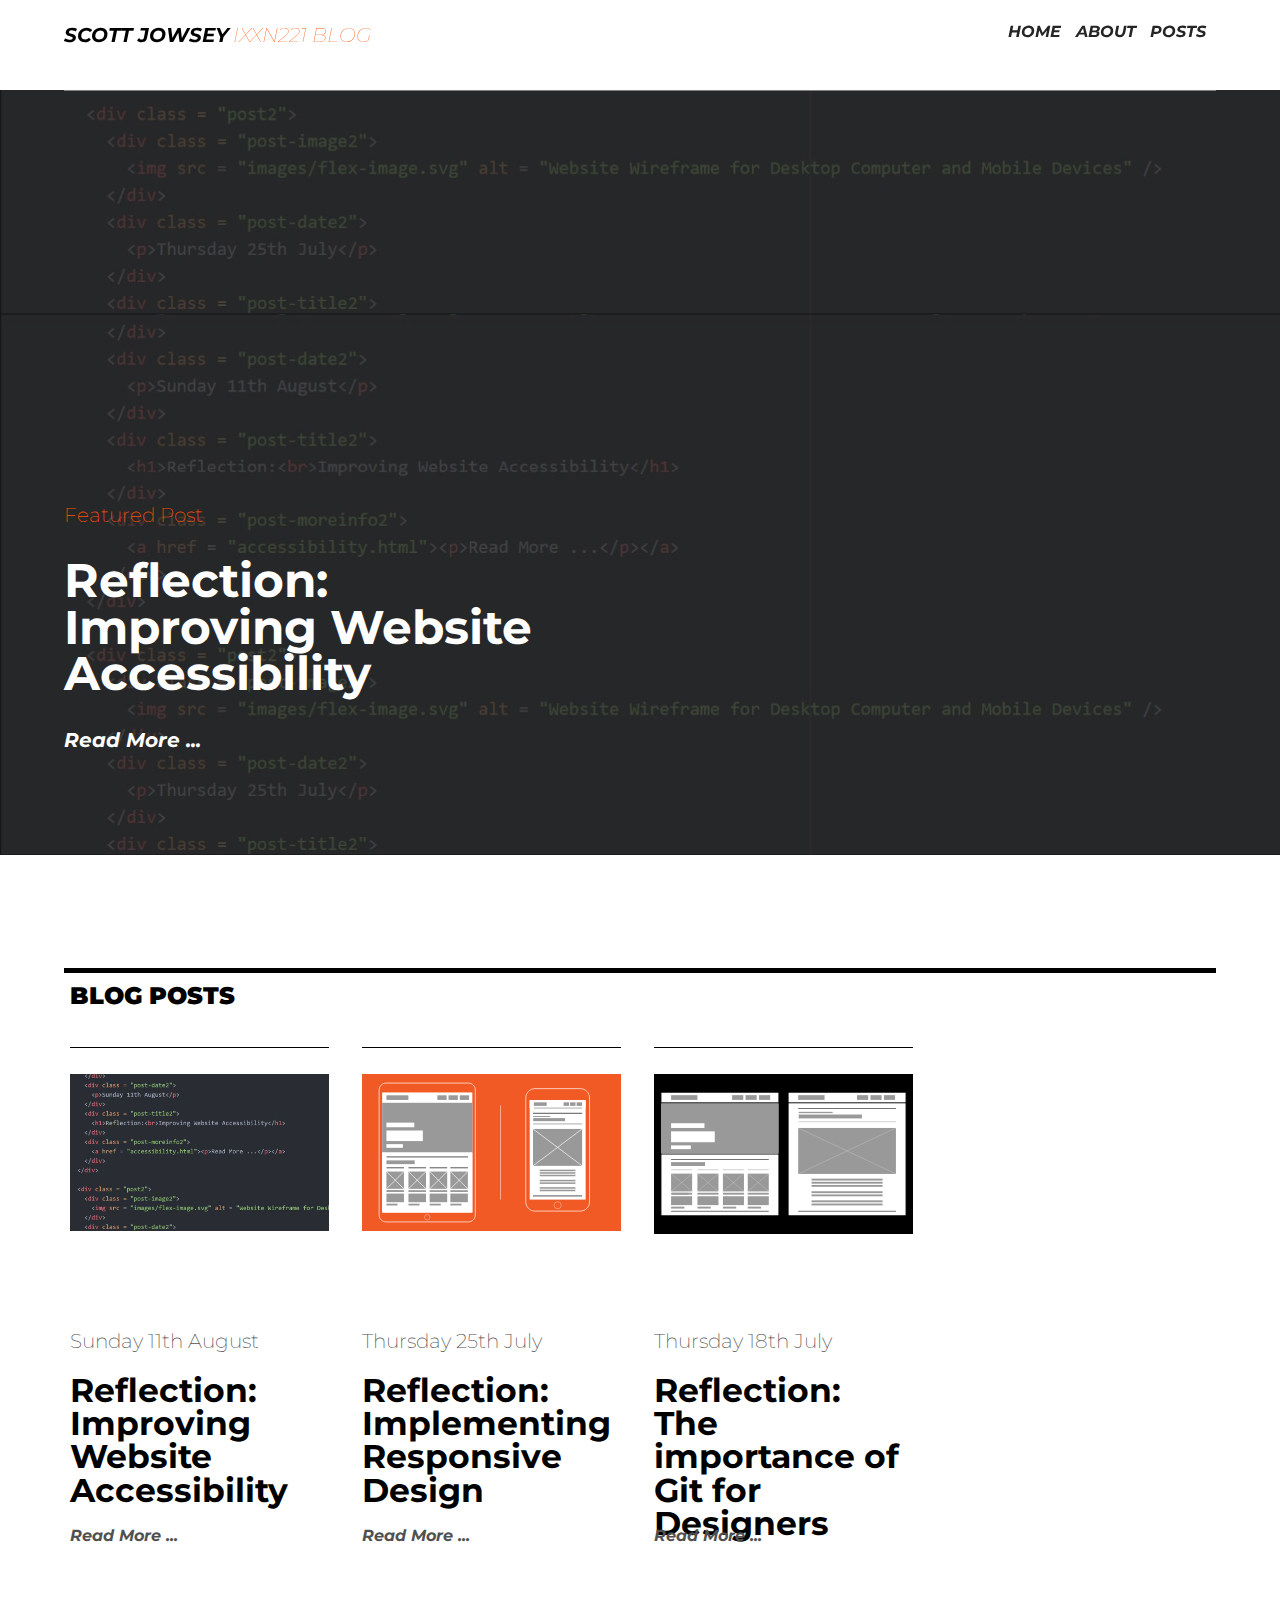
<file: index.html>
<!DOCTYPE HTML>
<html>
  <head>
    <link rel="stylesheet" type="text/css" href="styles.css">
    <link href="https://fonts.googleapis.com/css?family=Montserrat:400i,700&display=swap" rel="stylesheet">
    <link href="https://fonts.googleapis.com/css?family=Montserrat:200,200i&display=swap" rel="stylesheet">
    <title>Scott Jowsey - Home</title>
  </head>
  <body>
    <div class = "nav">
      <div class = "line">
      </div>
      <div class = "logo">
        <h1>SCOTT JOWSEY</h1>
        <h3>IXXN221 BLOG</h3>
      </div>
      <div class = "navigation">
          <a href="index.html">HOME</a>
          <a>ABOUT</a>
          <a href="#blog-posts2">POSTS</a>
      </div>
    </div>

    <div id = "home-info">
      <div class = "home-title">
        <p>Featured Post</p>
      </div>
      <div class = "home-blurb">
        <h1>Reflection:<br>Improving Website Accessibility</h1>
      </div>
      <div class = "home-blog-button">
        <a href = "accessibility.html"><p>Read More ...</p></a>
      </div>
    </div>

    <div id = "blog-posts">
      <div class = "page-break">
      </div>

      <div class = "posts2">
        <div class = "post-header">
          <h2>BLOG POSTS</h2>
        </div>

        <div class = "post1">
          <div class = "post-image2">
            <img src = "images/accessibility2.svg" alt = "Image of HTML code that creates an image description" />
          </div>
          <div class = "post-date2">
            <p>Sunday 11th August</p>
          </div>
          <div class = "post-title2">
            <h1>Reflection:<br>Improving Website Accessibility</h1>
          </div>
          <div class = "post-moreinfo2">
            <a href = "accessibility.html"><p>Read More ...</p></a>
          </div>
        </div>

        <div class = "post2">
          <div class = "post-image2">
            <img src = "images/flex-image.svg" alt = "Website Wireframe for Desktop Computer and Mobile Devices" />
          </div>
          <div class = "post-date2">
            <p>Thursday 25th July</p>
          </div>
          <div class = "post-title2">
            <h1>Reflection:<br>Implementing Responsive Design</h1>
          </div>
          <div class = "post-moreinfo2">
            <a href = "flexbox.html"><p>Read More ...</p></a>
          </div>
        </div>

        <div class = "post3">
          <div class = "post-image">
            <img src = "images/wireframe2.svg" >
          </div>
          <div class = "post-date2">
            <p>Thursday 18th July</p>
          </div>
          <div class = "post-title2">
            <h1>Reflection:<br>The importance of Git for Designers</h1>
          </div>
          <div class = "post-moreinfo2">
            <a href = "reflection.html"><p>Read More ...</p></a>
          </div>
        </div>

      </div>
    </div>
  </body>

</html>
</file>
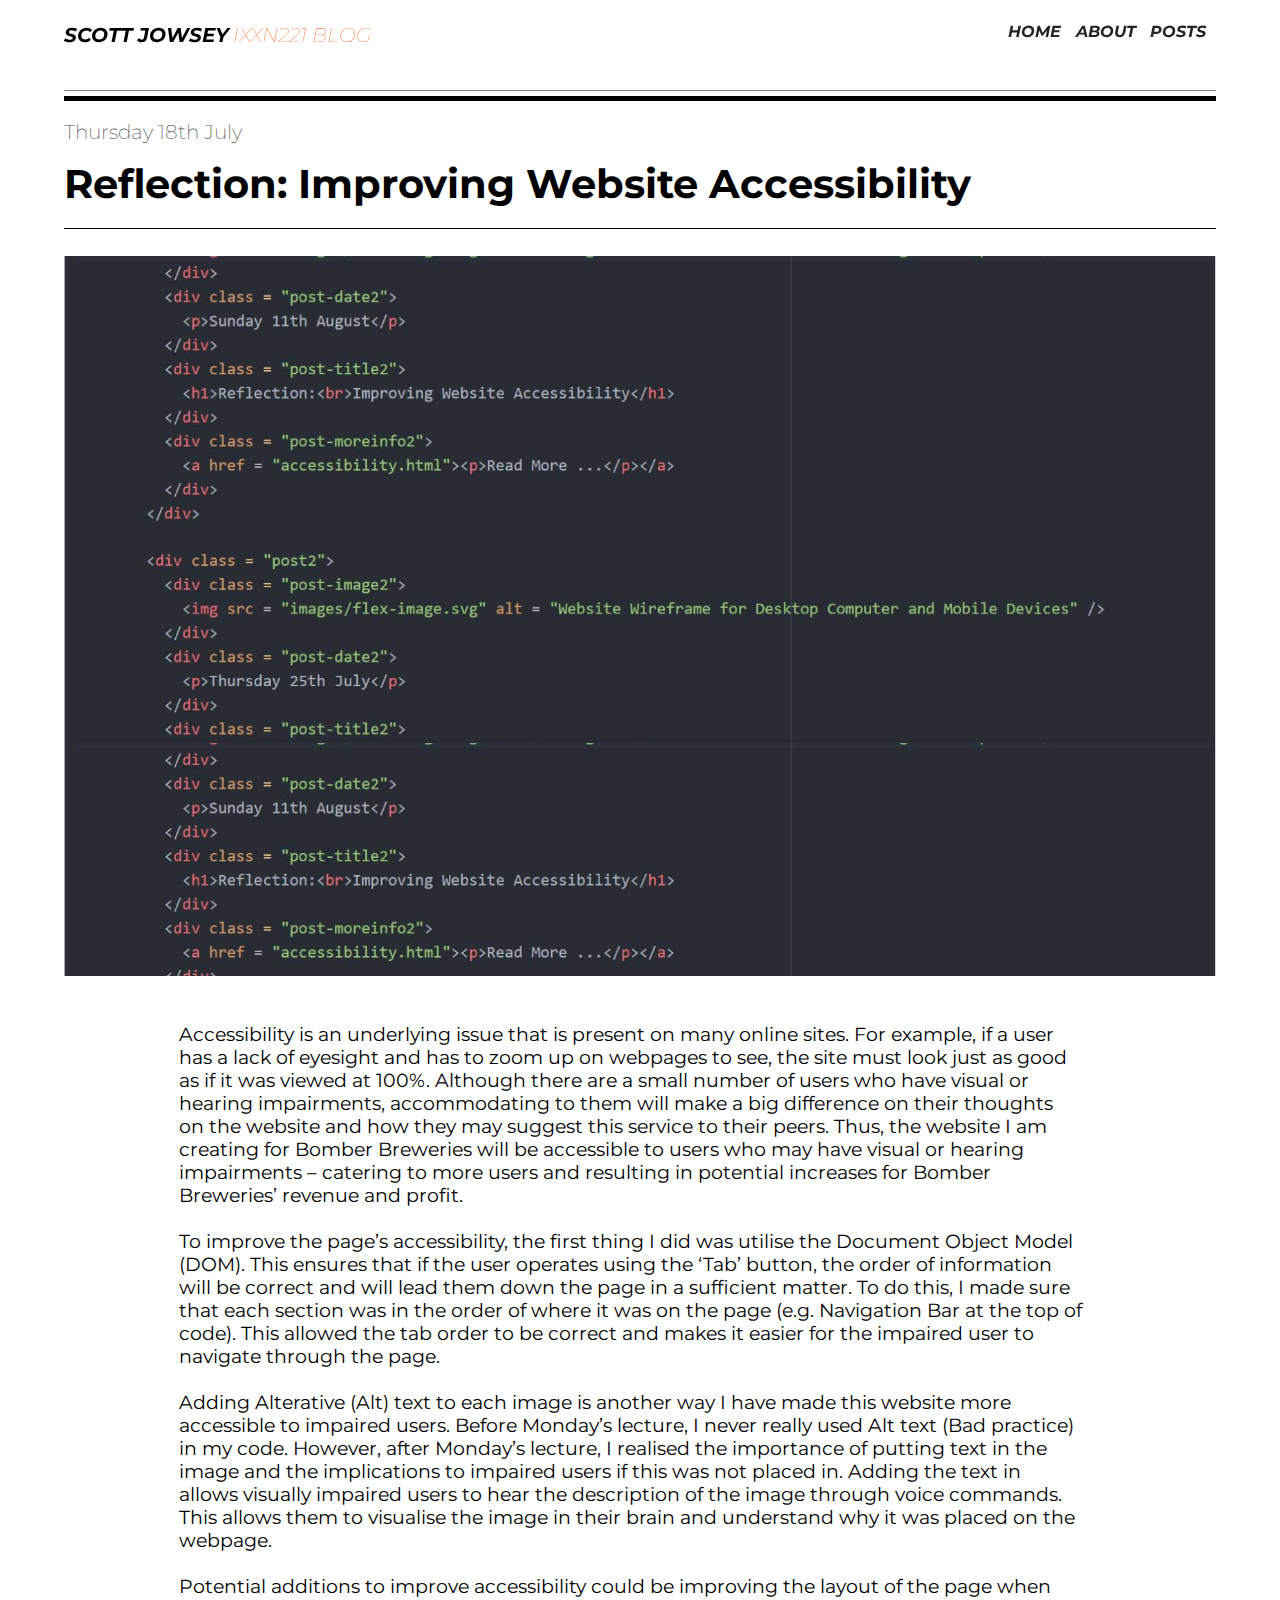
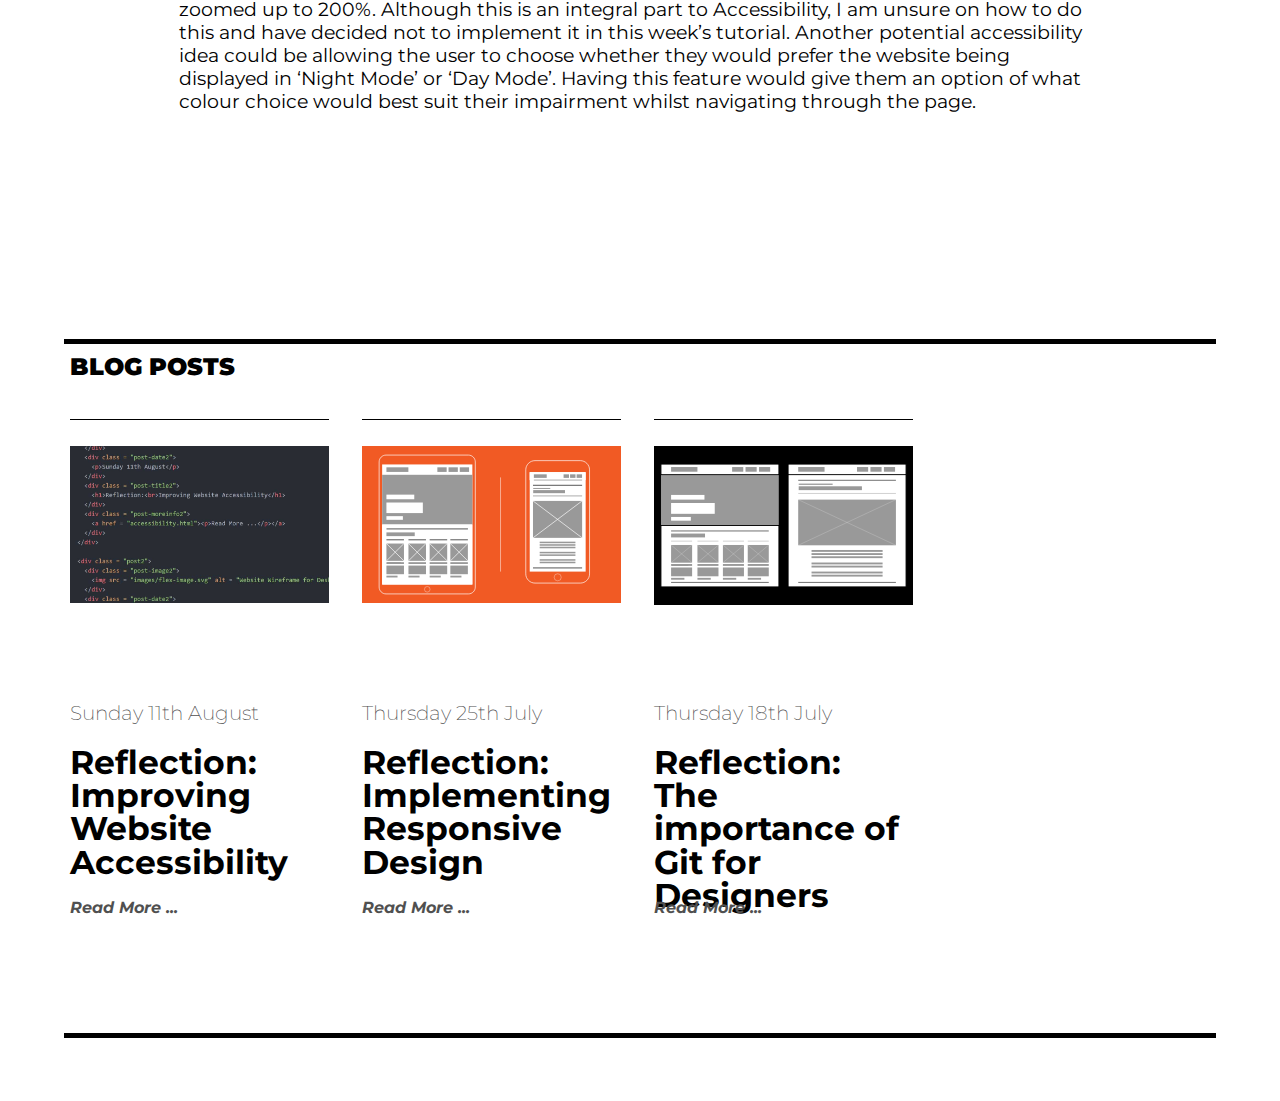
<file: accessibility.html>
<!DOCTYPE HTML>
<html>
  <head>
    <link rel="stylesheet" type="text/css" href="styles.css">
    <link href="https://fonts.googleapis.com/css?family=Montserrat:400i,700&display=swap" rel="stylesheet">
    <link href="https://fonts.googleapis.com/css?family=Montserrat:200,200i&display=swap" rel="stylesheet">
    <link href="https://fonts.googleapis.com/css?family=Montserrat&display=swap" rel="stylesheet">
    <title>Scott Jowsey - Home</title>
  </head>
  <body>
    <div class = "nav">
      <div class = "line">
      </div>
      <div class = "logo">
        <h1>SCOTT JOWSEY</h1>
        <h3>IXXN221 BLOG</h3>
      </div>
      <div class = "navigation">
          <a href="index.html">HOME</a>
          <a>ABOUT</a>
          <a href="#blog-posts">POSTS</a>
      </div>
    </div>

    <div class = "reflection-post">
      <div class = "reflection-date">
        <p>Thursday 18th July</p>
      </div>
      <div class = "reflection-title">
        <h1>Reflection: Improving Website Accessibility</h1>
      </div>
      <div class = "accessibility-image">
      </div>
      <div class = "reflection-paragraph">
          <p>Accessibility is an underlying issue that is present on many online sites.  For example, if a user has a lack of eyesight and has to zoom up on webpages to see, the site must look just as good as if it was viewed at 100%. Although there are a small number of users who have visual or hearing impairments, accommodating to them will make a big difference on their thoughts on the website and how they may suggest this service to their peers. Thus, the website I am creating for Bomber Breweries will be accessible to users who may have visual or hearing impairments – catering to more users and resulting in potential increases for Bomber Breweries’ revenue and profit.
          <br></br>To improve the page’s accessibility, the first thing I did was utilise the Document Object Model (DOM). This ensures that if the user operates using the ‘Tab’ button, the order of information will be correct and will lead them down the page in a sufficient matter. To do this, I made sure that each section was in the order of where it was on the page (e.g. Navigation Bar at the top of code). This allowed the tab order to be correct and makes it easier for the impaired user to navigate through the page.
          <br></br>Adding Alterative (Alt) text to each image is another way I have made this website more accessible to impaired users. Before Monday’s lecture, I never really used Alt text (Bad practice) in my code. However, after Monday’s lecture, I realised the importance of putting text in the image and the implications to impaired users if this was not placed in. Adding the text in allows visually impaired users to hear the description of the image through voice commands. This allows them to visualise the image in their brain and understand why it was placed on the webpage.
          <br></br>Potential additions to improve accessibility could be improving the layout of the page when zoomed up to 200%. Although this is an integral part to Accessibility, I am unsure on how to do this and have decided not to implement it in this week’s tutorial.
          Another potential accessibility idea could be allowing the user to choose whether they would prefer the website being displayed in ‘Night Mode’ or ‘Day Mode’. Having this feature would give them an option of what colour choice would best suit their impairment whilst navigating through the page. </p>

      </div>
    </div>

    <div id = "blog-posts">
      <div class = "page-break">
      </div>

      <div class = "posts2">
        <div class = "post-header">
          <h2>BLOG POSTS</h2>
        </div>

        <div class = "post1">
          <div class = "post-image2">
            <img src = "images/accessibility2.svg" alt = "Image of HTML code that creates an image description" />
          </div>
          <div class = "post-date2">
            <p>Sunday 11th August</p>
          </div>
          <div class = "post-title2">
            <h1>Reflection:<br>Improving Website Accessibility</h1>
          </div>
          <div class = "post-moreinfo2">
            <a href = "accessibility.html"><p>Read More ...</p></a>
          </div>
        </div>

        <div class = "post2">
          <div class = "post-image2">
            <img src = "images/flex-image.svg" />
          </div>
          <div class = "post-date2">
            <p>Thursday 25th July</p>
          </div>
          <div class = "post-title2">
            <h1>Reflection:<br>Implementing Responsive Design</h1>
          </div>
          <div class = "post-moreinfo2">
            <a href = "flexbox.html"><p>Read More ...</p></a>
          </div>
        </div>

        <div class = "post3">
          <div class = "post-image">
            <img src = "images/wireframe2.svg" >
          </div>
          <div class = "post-date2">
            <p>Thursday 18th July</p>
          </div>
          <div class = "post-title2">
            <h1>Reflection:<br>The importance of Git for Designers</h1>
          </div>
          <div class = "post-moreinfo2">
            <a href = "reflection.html"><p>Read More ...</p></a>
          </div>
        </div>

      </div>
    </div>
  </body>

</html>
</file>
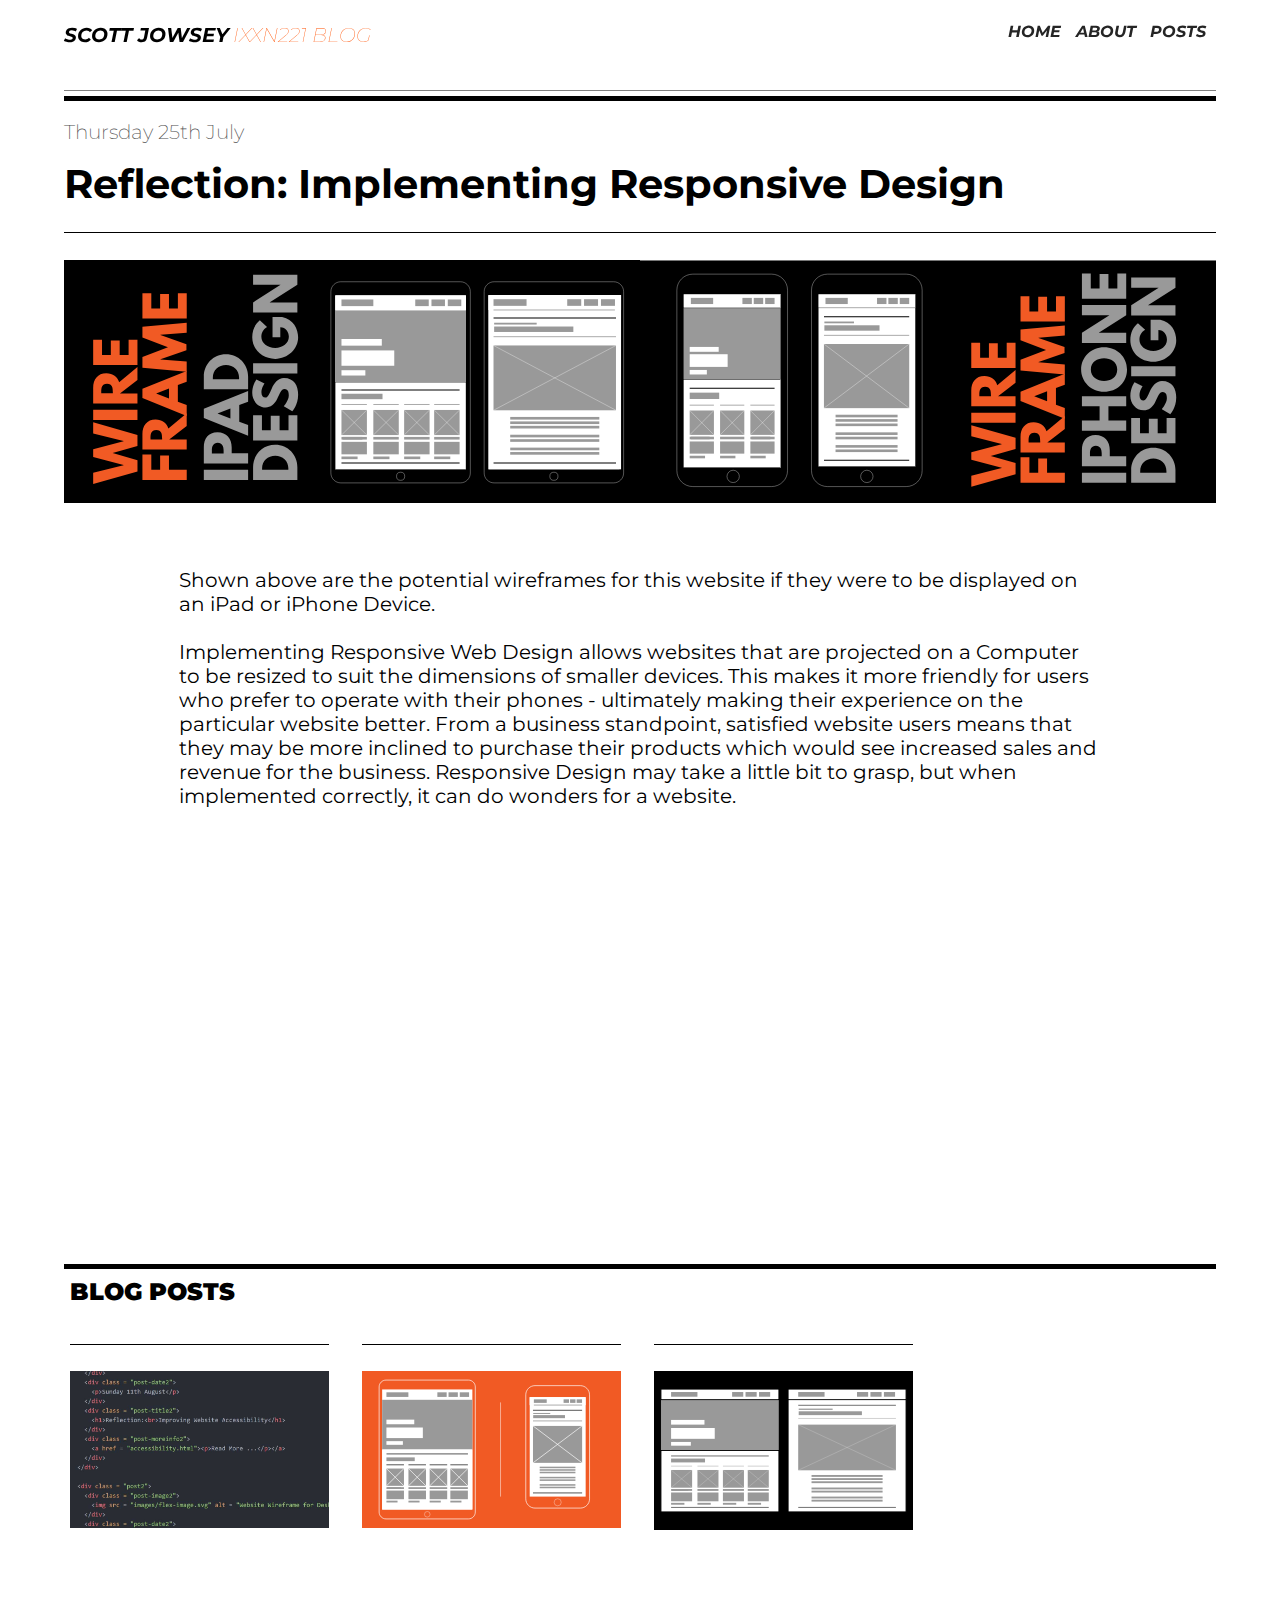
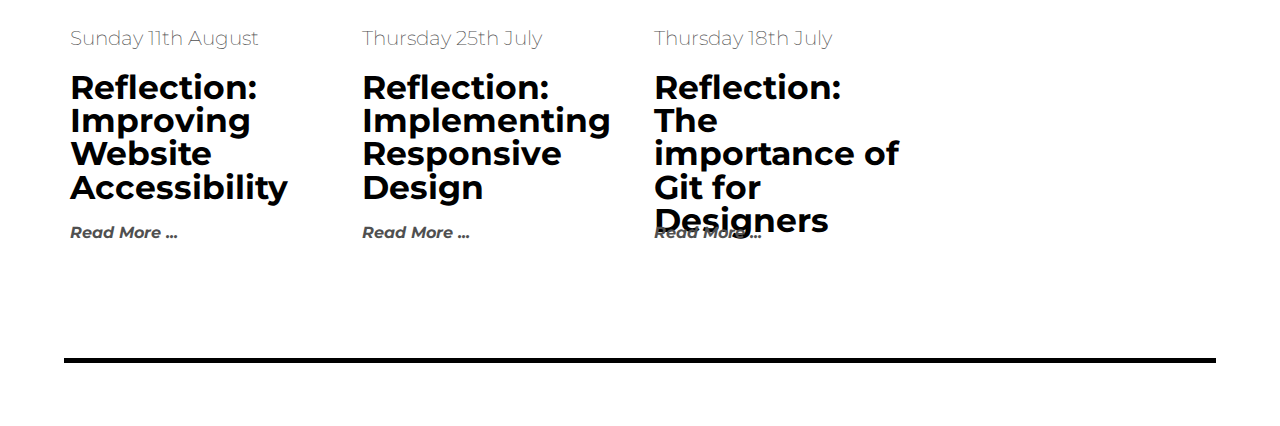
<file: flexbox.html>
<!DOCTYPE HTML>
<html>
  <head>
    <link rel="stylesheet" type="text/css" href="styles.css">
    <link href="https://fonts.googleapis.com/css?family=Montserrat:400i,700&display=swap" rel="stylesheet">
    <link href="https://fonts.googleapis.com/css?family=Montserrat:200,200i&display=swap" rel="stylesheet">
    <link href="https://fonts.googleapis.com/css?family=Montserrat&display=swap" rel="stylesheet">
    <title>Scott Jowsey - Home</title>
  </head>
  <body>
    <div class = "nav">
      <div class = "line">
      </div>
      <div class = "logo">
        <h1>SCOTT JOWSEY</h1>
        <h3>IXXN221 BLOG</h3>
      </div>
      <div class = "navigation">
          <a href="index.html">HOME</a>
          <a>ABOUT</a>
          <a href="#blog-posts">POSTS</a>
      </div>
    </div>

    <div class = "flexbox-post">
      <div class = "flexbox-date">
        <p>Thursday 25th July</p>
      </div>
      <div class = "flexbox-title">
        <h1>Reflection: Implementing Responsive Design</h1>
      </div>
      <div class = "flexbox-image">
        <img src = "images/ipad.svg" >
      </div>
      <div class = "flexbox-image">
        <img src = "images/iphone.svg" >
      </div>
      <div class = "flexbox-paragraph">
        <p>Shown above are the potential wireframes for this website if they were to be displayed on an iPad or iPhone Device.
          <br></br>Implementing Responsive Web Design allows websites that are projected on a Computer to be resized to suit the dimensions of smaller devices.
         This makes it more friendly for users who prefer to operate with their phones - ultimately making their experience on the particular website better. From a business standpoint, satisfied website users means that they may be more inclined to purchase their products which
        would see increased sales and revenue for the business. Responsive Design may take a little bit to grasp, but when implemented correctly, it can do wonders for a website. </p>
      </div>

    </div>

    <div id = "blog-posts">
      <div class = "page-break">
      </div>

      <div class = "posts2">
        <div class = "post-header">
          <h2>BLOG POSTS</h2>
        </div>

        <div class = "post1">
          <div class = "post-image2">
            <img src = "images/accessibility2.svg" alt = "Image of HTML code that creates an image description" />
          </div>
          <div class = "post-date2">
            <p>Sunday 11th August</p>
          </div>
          <div class = "post-title2">
            <h1>Reflection:<br>Improving Website Accessibility</h1>
          </div>
          <div class = "post-moreinfo2">
            <a href = "accessibility.html"><p>Read More ...</p></a>
          </div>
        </div>

        <div class = "post2">
          <div class = "post-image2">
            <img src = "images/flex-image.svg" />
          </div>
          <div class = "post-date2">
            <p>Thursday 25th July</p>
          </div>
          <div class = "post-title2">
            <h1>Reflection:<br>Implementing Responsive Design</h1>
          </div>
          <div class = "post-moreinfo2">
            <a href = "flexbox.html"><p>Read More ...</p></a>
          </div>
        </div>

        <div class = "post3">
          <div class = "post-image">
            <img src = "images/wireframe2.svg" >
          </div>
          <div class = "post-date2">
            <p>Thursday 18th July</p>
          </div>
          <div class = "post-title2">
            <h1>Reflection:<br>The importance of Git for Designers</h1>
          </div>
          <div class = "post-moreinfo2">
            <a href = "reflection.html"><p>Read More ...</p></a>
          </div>
        </div>

      </div>
    </div>
  </body>

</html>
</file>
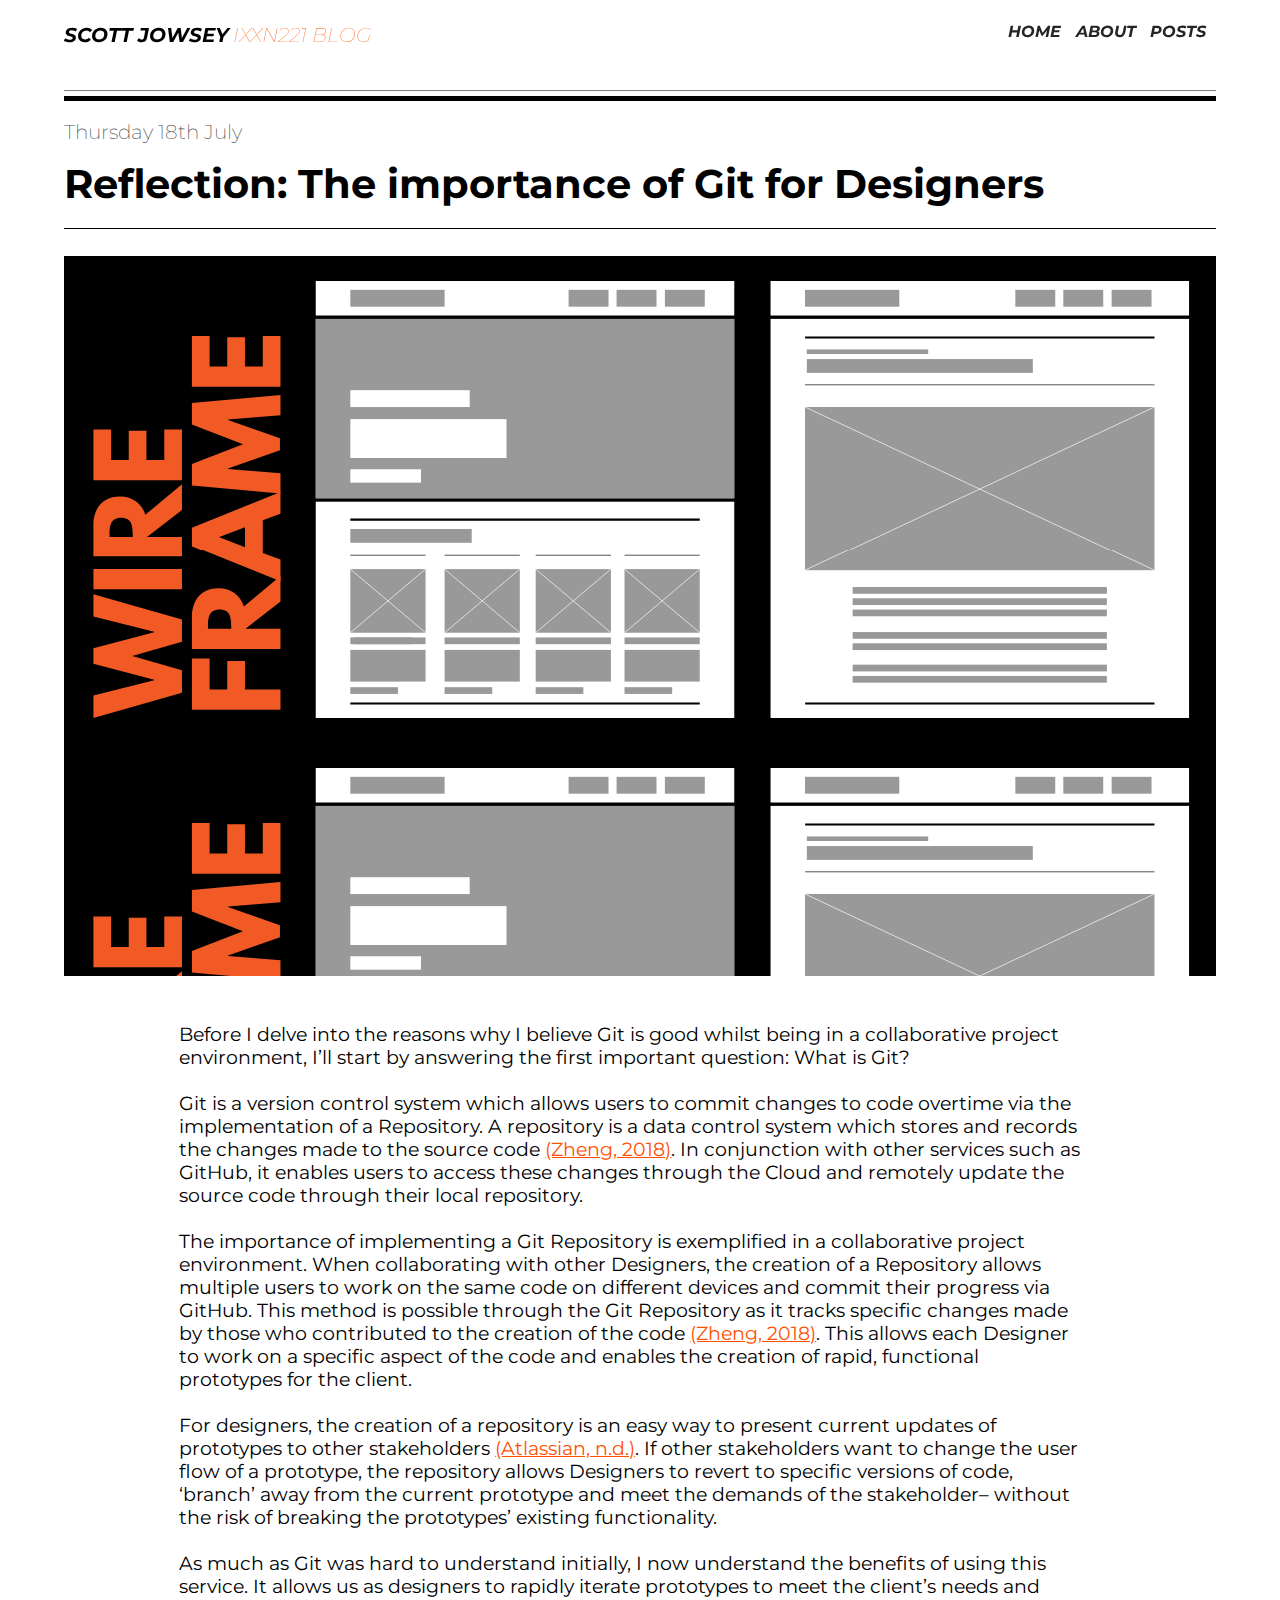
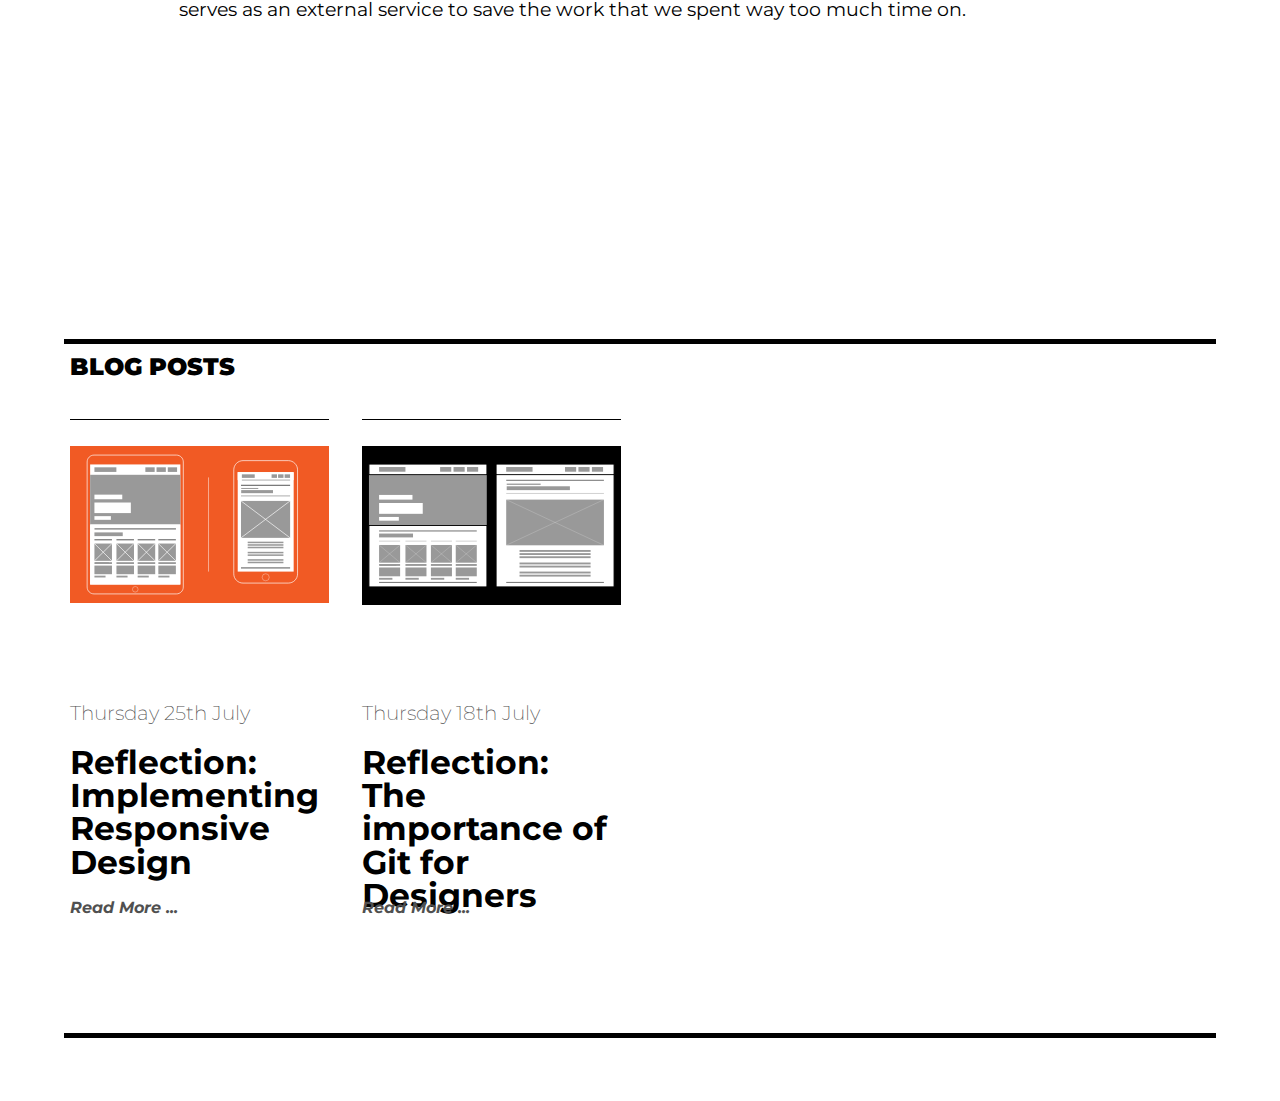
<file: reflection.html>
<!DOCTYPE HTML>
<html>
  <head>
    <link rel="stylesheet" type="text/css" href="styles.css">
    <link href="https://fonts.googleapis.com/css?family=Montserrat:400i,700&display=swap" rel="stylesheet">
    <link href="https://fonts.googleapis.com/css?family=Montserrat:200,200i&display=swap" rel="stylesheet">
    <link href="https://fonts.googleapis.com/css?family=Montserrat&display=swap" rel="stylesheet">
    <title>Scott Jowsey - Home</title>
  </head>
  <body>
    <div class = "nav">
      <div class = "line">
      </div>
      <div class = "logo">
        <h1>SCOTT JOWSEY</h1>
        <h3>IXXN221 BLOG</h3>
      </div>
      <div class = "navigation">
          <a href="index.html">HOME</a>
          <a>ABOUT</a>
          <a href="#blog-posts">POSTS</a>
      </div>
    </div>

    <div class = "reflection-post">
      <div class = "reflection-date">
        <p>Thursday 18th July</p>
      </div>
      <div class = "reflection-title">
        <h1>Reflection: The importance of Git for Designers</h1>
      </div>
      <div class = "reflection-image">
      </div>
      <div class = "reflection-paragraph">
        <p>Before I delve into the reasons why I believe Git is good whilst being in a collaborative project
          environment, I’ll start by answering the first important question: What is Git?
          <br></br>Git is a version control system which allows users to commit changes to code overtime via the implementation
           of a Repository. A repository is a data control system which stores and records the changes made to the source
            code <a href = "https://towardsdatascience.com/a-quick-primer-to-version-control-using-git-3fbdbb123262">(Zheng, 2018)</a>.
            In conjunction with other services such as GitHub, it enables users to access these changes through the
             Cloud and remotely update the source code through their local repository.
          <br></br>The importance of implementing a Git Repository is exemplified in a collaborative project environment.
          When collaborating with other Designers, the creation of a Repository allows multiple users to work on the same
          code on different devices and commit their progress via GitHub. This method is possible through the Git
          Repository as it tracks specific changes made by those who contributed to the creation of the code
          <a href = "https://towardsdatascience.com/a-quick-primer-to-version-control-using-git-3fbdbb123262">(Zheng, 2018)</a>.
          This allows each Designer to work on a specific aspect of the code and enables the creation of rapid, functional
          prototypes for the client.
          <br></br>For designers, the creation of a repository is an easy way to present current updates of prototypes to other
          stakeholders <a href = "https://www.atlassian.com/git/tutorials/why-git" >(Atlassian, n.d.)</a>. If other stakeholders want to change the user flow of a prototype, the repository
          allows Designers to revert to specific versions of code, ‘branch’ away from the current prototype and meet the
          demands of the stakeholder– without the risk of breaking the prototypes’ existing functionality.
          <br></br>As much as Git was hard to understand initially, I now understand the benefits of using this service. It
          allows us as designers to rapidly iterate prototypes to meet the client’s needs and serves as an external service
          to save the work that we spent way too much time on. </p>
      </div>
    </div>

    <div id = "blog-posts">
      <div class = "page-break">
      </div>

      <div class = "posts2">
        <div class = "post-header">
          <h2>BLOG POSTS</h2>
        </div>

        <div class = "post1">
          <div class = "post-image2">
            <img src = "images/flex-image.svg" />
          </div>
          <div class = "post-date2">
            <p>Thursday 25th July</p>
          </div>
          <div class = "post-title2">
            <h1>Reflection:<br>Implementing Responsive Design</h1>
          </div>
          <div class = "post-moreinfo2">
            <a href = "flexbox.html"><p>Read More ...</p></a>
          </div>
        </div>

        <div class = "post2">
          <div class = "post-image">
            <img src = "images/wireframe2.svg" >
          </div>
          <div class = "post-date2">
            <p>Thursday 18th July</p>
          </div>
          <div class = "post-title2">
            <h1>Reflection:<br>The importance of Git for Designers</h1>
          </div>
          <div class = "post-moreinfo2">
            <a href = "reflection.html"><p>Read More ...</p></a>
          </div>
        </div>

      </div>
    </div>
  </body>

</html>
</file>
<file: styles.css>
body{
  margin: 0;
  height: 100vh;
}

.nav{
  background-color: #ffffff;
  position: fixed;
  height: 10%;
  width: 100%;
  top: 0;
  z-index: 1;
}

.line{
  background-color: #ffffff;
  position: fixed;
  height: 9.99%;
  width: 90%;
  top: 0;
  z-index: -1;
  margin-left: 5%;
  border-bottom: 1px solid grey;
}

.nav a{
  font-size: 12pt;
  text-decoration: none;
  padding-right: 2%;
  color: #252525;
  font-family: 'Montserrat', sans-serif;
  font-style: italic;
  font-weight: bold;
}

a:visited{
  color: #252525;
}

a:hover{
  color: #ff5000;
}


.logo h1{
  font-size: 15pt;
  font-family: 'Montserrat', sans-serif;
  display: inline-block;
  font-style: italic;
}

h2{
  font-size: 18pt;
  line-height: 25%;
  font-family: 'Montserrat', sans-serif;
  font-weight: 900;
  color: black;
}

h3{
  font-size: 15pt;
  font-family: 'Montserrat', sans-serif;
  font-weight: lighter;
  display: inline-block;
  font-style: italic;
  color: #ff5000;
}

.logo{
  margin-top: 0.25%;
  float: left;
  padding-left: 5%;
  width 40%;
}

.navigation{
    float: right;
    padding-top: 1.75%;
    width: 40%;
    text-align: right;
    padding-right: 5%;
 }

#home-info{
  background-image: url("images/accessibility3.svg");
  background-position: bottom;
  width: 100%;
  height: 95%;
  padding: 0;
}

.home-title{
  display:block;
  position: absolute;
  bottom: 40%;
  left: 5%;
  width: 25%;
  height: 5%;
}

.home-title p{
  line-height: 0%;
  font-size: 15pt;
  text-decoration: none;
  padding-right: 2%;
  font-family: 'Montserrat', sans-serif;
  color: #ff5000;
  font-weight: 200;
}

.home-blurb{
  display:block;
  position: absolute;
  bottom: 23%;
  left: 5%;
  width: 40%;
  height: 15%;
}

.home-blurb h1 {
  margin-top: 0;
  font-size: 35pt;
  font-family: 'Montserrat', sans-serif;
  color: white;
  font-weight: 700;
  line-height: 100%;
}

.home-blog-button{
  display:block;
  position: absolute;
  bottom: 12.5%;
  left: 5%;
  width: 15%;
  height: 7.5%;
}

.home-blog-button a {
  line-height: 0;
  font-size: 15pt;
  text-decoration: none;
  padding-right: 2%;
  font-family: 'Montserrat', sans-serif;
  color: white;
  font-style: italic;
  font-weight: bold;
}

.home-blog-button a:visited{
  color: #999999;
}

.home-blog-button a:hover{
  color: #ff5000;
}

.page-break{
  width: 100%;
  height: 6%;
}

#blog-posts{
  padding-top: 5%;
  width: 100%;
  height: 90%;
  display: block;
}

.posts{
  width: 90%;
  margin-left: auto;
  margin-right: auto;
  height: 85%;
  border-top: 5px solid black;
  border-bottom: 5px solid black;
}

.post-header{
  padding-left: 0.5%;
  height: 7.5%;
  width: 100%;
  margin-bottom: 0.25%;
}

.post1{
  width: 22.5%;
  height: 85%;
  display: inline-block;
  margin-right: 2.5%;
  margin-left: 0.5%;
  border-top: 1px solid black;
}

.post-image{
  margin-top: 10%;
  float: left;
  width: 100%;
  height: 40%;
}

.post-date{
  margin-top: 5%;
  float: left;
  width: 100%;
  height: 5%;
}

.post-title{
  margin-top: 0.5%;
  float: left;
  width: 100%;
  height: 20%;
}

.post-moreinfo{
  margin-top: 20%;
  float: left;
  width: 100%;
}

.post2{
  width: 22.5%;
  height: 85%;
  display: inline-block;
  margin-right: 2.5%;
  border-top: 1px solid black;
}

.post3{
  width: 22.5%;
  height: 85%;
  display: inline-block;
  margin-right: 2.5%;
  border-top: 1px solid black;

}

.post4{
  width: 22.5%;
  height: 85%;
  display: inline-block;
  border-top: 1px solid black;

}

.post-date p{
  line-height: 0;
  font-size: 15pt;
  text-decoration: none;
  padding-right: 2%;
  font-family: 'Montserrat', sans-serif;
  color: #505050;
  font-weight: 200;
}

.post-title h1 {
  margin-bottom: 5%;
  font-size: 25pt;
  font-family: 'Montserrat', sans-serif;
  font-weight: 700;
  line-height: 100%;
}

.post-moreinfo a {
  line-height: 0;
  font-size: 12pt;
  text-decoration: none;
  padding-right: 2%;
  font-family: 'Montserrat', sans-serif;
  color: #505050;
  font-style: italic;
  font-weight: bold;
}

.post-moreinfo a:visited{
  color: #252525;
}

.post-moreinfo a:hover{
  color: #ff5000;
}

/* Reflection Page */

.reflection-post{
  width: 90%;
  height: 200%;
  padding: 0;
  margin-left: auto;
  margin-right: auto;
}


.reflection-title h1{
  font-size: 30pt;
  font-family: 'Montserrat', sans-serif;
  font-weight: 700;
  line-height: 100%;
  padding-bottom: 3%;
  border-bottom: 1px solid black;
  line-height: 2vh;
}

.reflection-date{
  margin-top: 6%;
  padding-top: 1%;
  float: left;
  width: 100%;
  height: 3.5%;
  border-top: 5px solid black;
}

.reflection-date p{
  line-height: 0%;
  font-size: 15pt;
  text-decoration: none;
  padding-right: 2%;
  font-family: 'Montserrat', sans-serif;
  color: #505050;
  font-weight: 200;
}

.reflection-image{
  width: 100%;
  height: 40%;
  background-image: url("images/wireframe.svg");
  margin-left: auto;
  margin-right: auto;
}

.reflection-paragraph{
  padding-top: 2.5%;
  width: 80%;
  height: 77%;
  margin-left: auto;
  margin-right: auto;
}

.reflection-paragraph p{
  line-height: auto;
  font-size: 14pt;
  text-decoration: none;
  padding-right: 2%;
  font-family: 'Montserrat', sans-serif;
  color: black;
  font-weight: 400;
}

.reflection-paragraph a{
  line-height: 0;
  font-size: 14pt;
  font-family: 'Montserrat', sans-serif;
  color: #ff5000;
  font-weight: 400;
}

#blog-posts2{
  width: 100%;
  height: 90%;
}

/* Latest Posts Page 1 */


.posts2{
  width: 90%;
  margin-left: auto;
  margin-right: auto;
  height: 85%;
  border-top: 5px solid black;
  border-bottom: 5px solid black;
}

.post-header{
  height: 7.5%;
  width: 100%;
  margin-bottom: 0.25%;
}
.post-image2{
  margin-top: 10%;
  float: left;
  width: 100%;
  height: 40%;
}

.post-date2{
  margin-top: 5%;
  float: left;
  width: 100%;
  height: 5%;
}

.post-title2{
  margin-top: 0.5%;
  float: left;
  width: 100%;
  height: 20%;
}

.post-moreinfo2{
  margin-top: 20%;
  float: left;
  width: 100%;
}
.post-date2 p{
  line-height: 0;
  font-size: 15pt;
  text-decoration: none;
  padding-right: 2%;
  font-family: 'Montserrat', sans-serif;
  color: #505050;
  font-weight: 200;
}

.post-title2 h1 {
  margin-bottom: 5%;
  font-size: 25pt;
  font-family: 'Montserrat', sans-serif;
  font-weight: 700;
  line-height: 100%;
}

.post-moreinfo2 a {
  line-height: 0;
  font-size: 12pt;
  text-decoration: none;
  padding-right: 2%;
  font-family: 'Montserrat', sans-serif;
  color: #505050;
  font-style: italic;
  font-weight: bold;
}

.post-moreinfo2 a:visited{
  color: #252525;
}

.post-moreinfo2 a:hover{
  color: #ff5000;
}

/*Flex Box Page */

.flexbox-image{
  display: inline-block;
  width: 50%;
  height: 15%;
  float: left;
}


.flexbox-title h1{
  font-size: 30pt;
  font-family: 'Montserrat', sans-serif;
  font-weight: 700;
  padding-bottom: 1.5%;
  border-bottom: 1px solid black;
  line-height: 7vh;
}

.flexbox-date{
  margin-top: 6%;
  padding-top: 1%;
  float: left;
  width: 100%;
  height: 3.5%;
  border-top: 5px solid black;
}

.flexbox-date p{
  line-height: 0%;
  font-size: 15pt;
  text-decoration: none;
  padding-right: 2%;
  font-family: 'Montserrat', sans-serif;
  color: #505050;
  font-weight: 200;
}

.flexbox-post{
  width: 90%;
  height: 125%;
  padding: 0;
  margin-left: auto;
  margin-right: auto;
}

.flexbox-paragraph{
    padding-top: 25%;
    width: 80%;
    height: 30%;
    margin-left: auto;
    margin-right: auto;
  }

.flexbox-paragraph p{
    line-height: auto;
    font-size: 15pt;
    text-decoration: none;
    font-family: 'Montserrat', sans-serif;
    color: black;
    font-weight: 400;
  }

.flexbox-paragraph a{
    line-height: 0;
    font-size: 15pt;
    font-family: 'Montserrat', sans-serif;
    color: #ff5000;
    font-weight: 400;
  }
/* Accessibility Page */

  .accessibility-image{
    width: 100%;
    height: 40%;
    background-image: url("images/accessibility.svg");
    margin-left: auto;
    margin-right: auto;
  }
</file>
